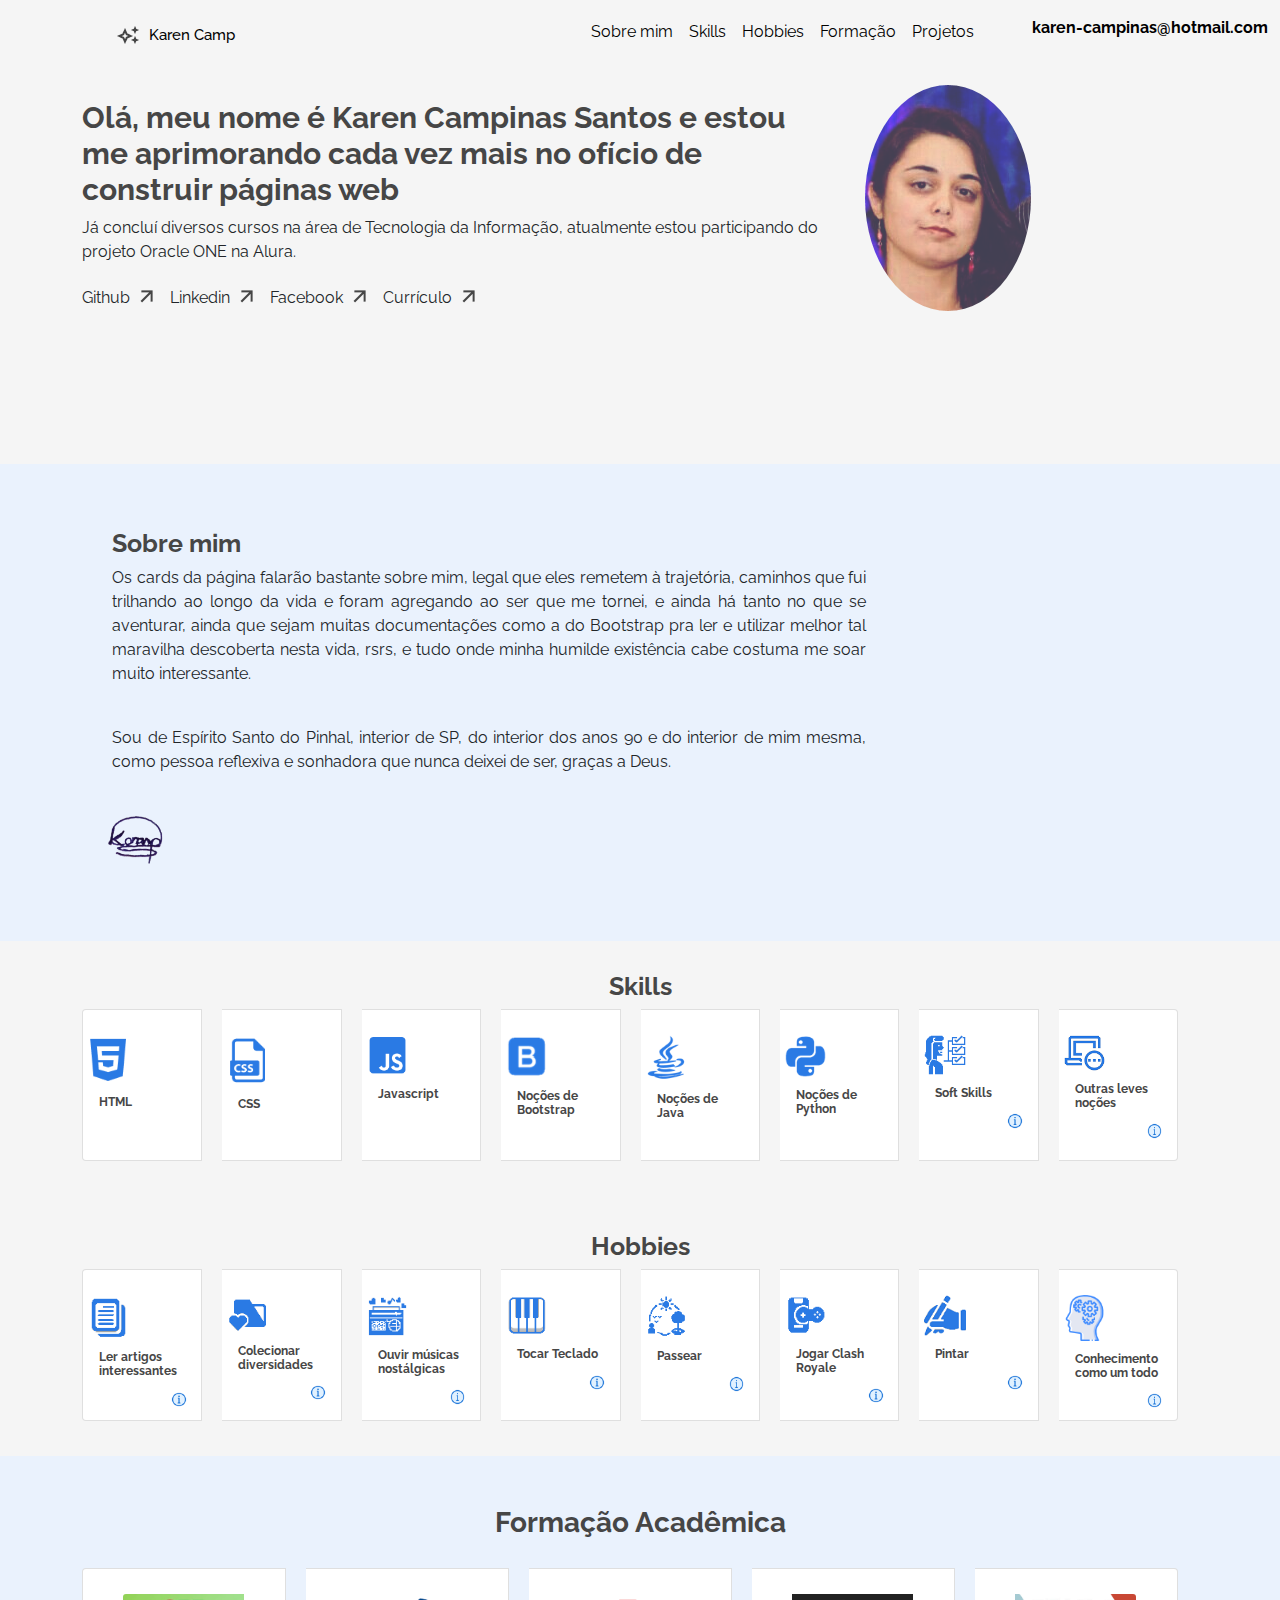
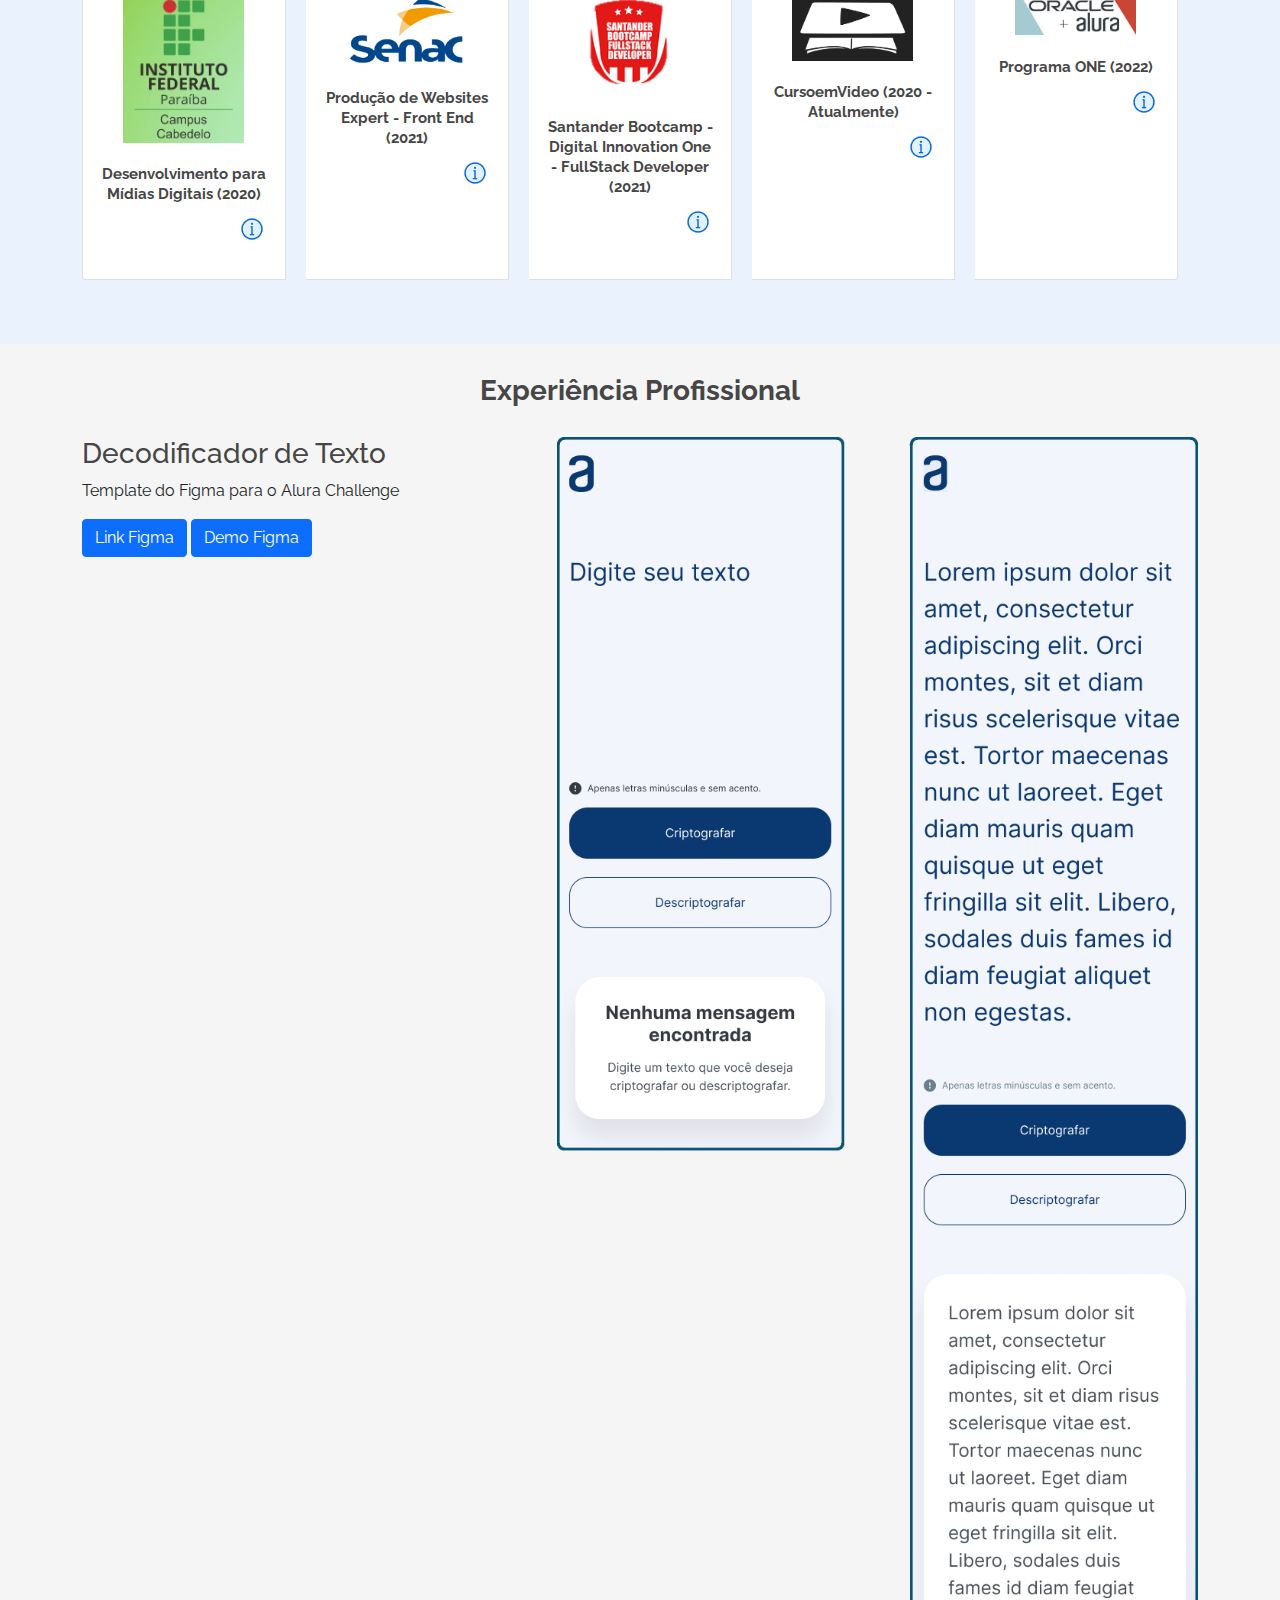
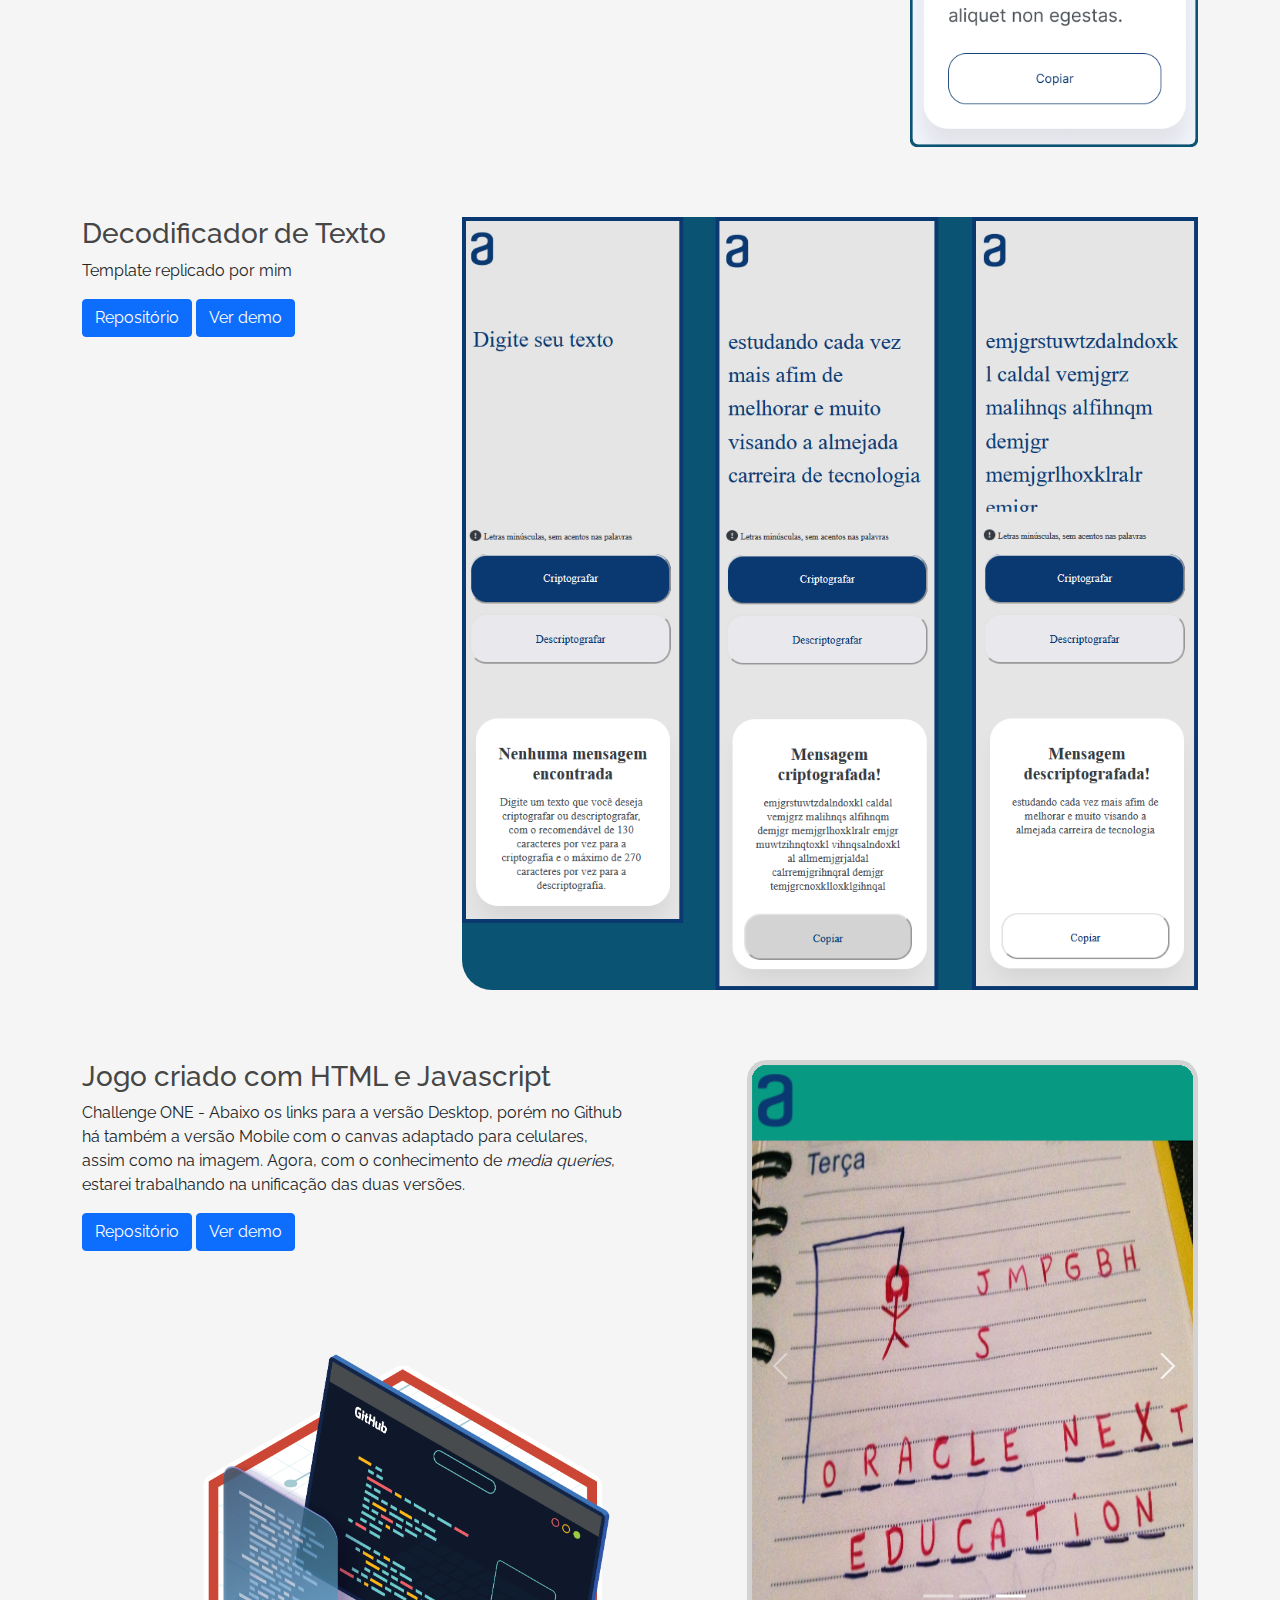
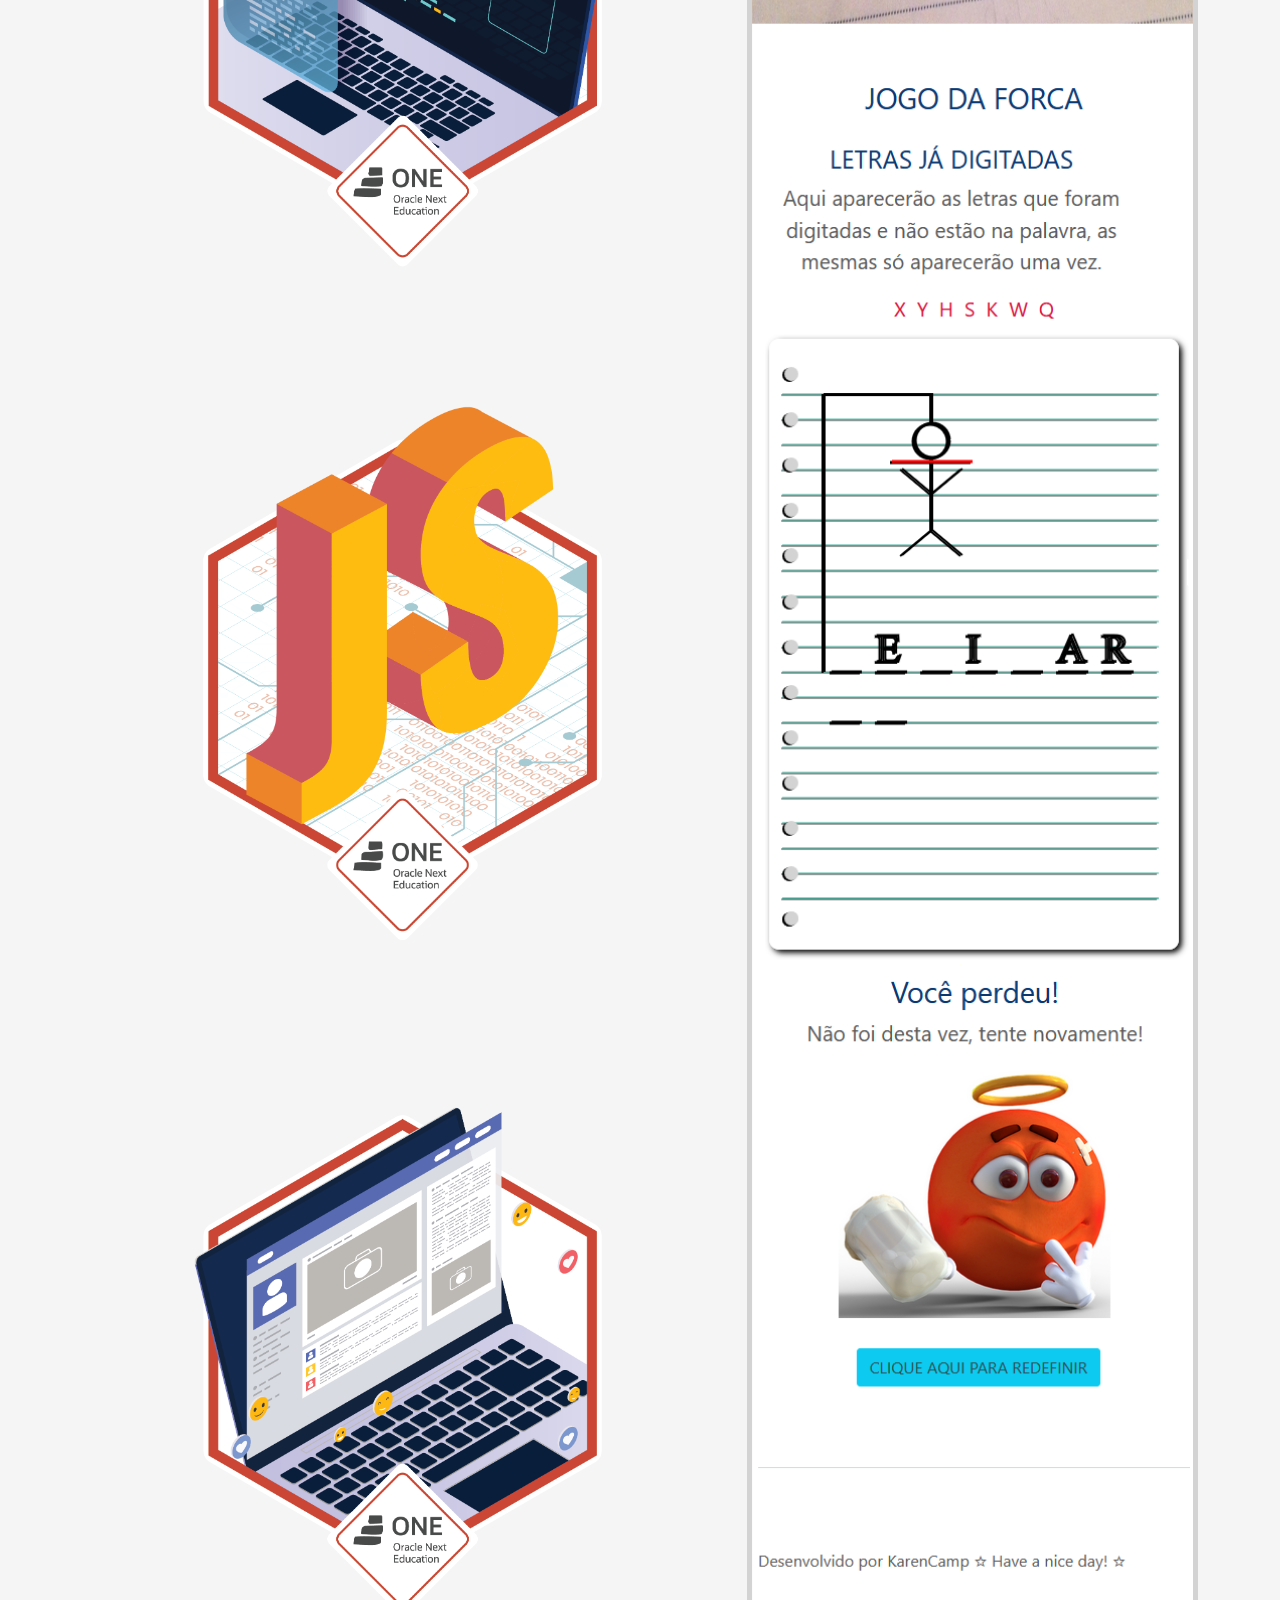
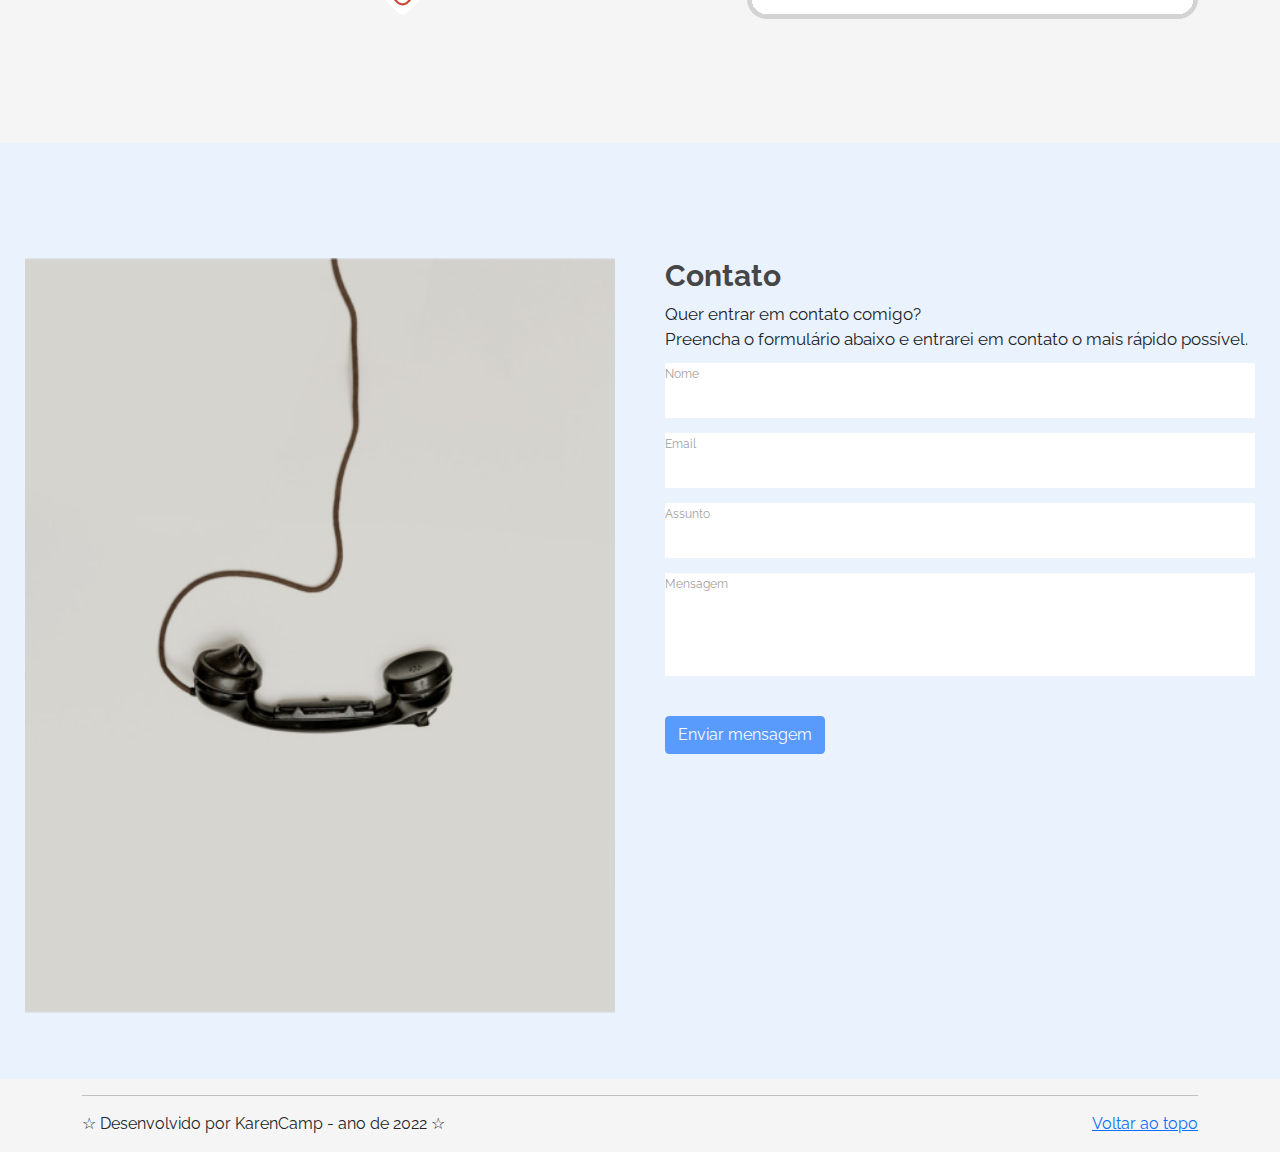
<file: index.html>
<!DOCTYPE html>
<html lang="pt-br">

<head>
  <meta charset="utf-8">
  <meta name="viewport" content="width=device-width, initial-scale=1">
  <link rel="stylesheet" href="./css/bootstrap.min.css">
  <link rel="stylesheet" href="./css/estilo.css">
  <link rel="stylesheet" href="./css/media-queries.css">
  <title>Page - Carreira Front-End</title>
  <link rel="shortcut icon" href="imgs/all-icons/icon-quebra-galho.png" alt="favicon-estrelinhas decorativas" type="image/x-icon">
</head>
<header>
  <nav class="navbar navbar-expand-lg navbar-dark fixed-top">
    <div class="container-fluid">
      <button class="navbar-toggler" type="button" data-bs-toggle="collapse" data-bs-target="#navbarSupportedContent"
        aria-controls="navbarSupportedContent" aria-expanded="false" aria-label="Toggle navigation">
        <span class="navbar-toggler-icon"></span>
      </button>
      <img src="imgs/vector-one.png" alt="emoji-estrelinhas" class="vector-star-one">
      <img src="imgs/vector-two-three.png" alt="emoji-estrelinhas-pequeninas" class="vector-star-two">
      <img src="imgs/vector-two-three.png" alt="emoji-estrelinhas-pequeninas" class="vector-star-three">
      <h2 class="identificacao"><a class="nav-link-extra" href="#primeira-section" tabindex="-1"
          aria-disabled="true">Karen Camp</a></h2>
      <div class="collapse navbar-collapse d-lg-flex justify-content-end" id="navbarSupportedContent">
        <ul class="navbar-nav ml-auto mb-2 mb-lg-0">
          <li class="nav-item">
            <a class="nav-link" href="#sobre-mim">Sobre mim</a>
          </li>
          <li class="nav-item">
            <a class="nav-link" href="#habilidades" tabindex="-1" aria-disabled="true">Skills</a>
          </li>
          <li class="nav-item">
            <a class="nav-link" href="#hobbies" tabindex="-1" aria-disabled="true">Hobbies</a>
          </li>
          <li class="nav-item">
            <a class="nav-link" href="#formacao" tabindex="-1" aria-disabled="true">Formação</a>
          </li>
          <li class="nav-item">
            <a class="nav-link" href="#projetos" tabindex="-1" aria-disabled="true">Projetos</a>
          </li>
        </ul>
        <address class="info-contact"><a class="nav-link-extra" href="#contact" tabindex="-1"
          aria-disabled="true"><strong>karen-campinas@hotmail.com</strong></a></address>
      </div>
    </div>
  </nav>
</header>
<body onload="resetarForm()">
  <main>
    <section class="container first-section" id="primeira-section">
      <div class="row">
        <div class="col-md-8">
          <h1><strong>Olá, meu nome é Karen Campinas Santos e estou me aprimorando cada vez mais no ofício de construir
              páginas web</strong></h1>
          <p class="p-intro">Já concluí diversos cursos na área de Tecnologia da Informação, atualmente estou participando do projeto Oracle ONE na Alura.</p>
          <p class="all-social-links">Github<a class="btn" href="https://github.com/KarenCamp" target="_blank"><img src="imgs/vector-arrow.png"
                alt="flecha na diagonal" class="social-links"></a>
            Linkedin<a class="btn" href="https://www.linkedin.com/in/karencamp-sant/" target="_blank"><img
                src="imgs/vector-arrow.png" alt="flecha na diagonal" class="social-links"></a>
            Facebook<a class="btn" href="https://facebook.com/karen.campinas" target="_blank"><img
                src="imgs/vector-arrow.png" alt="flecha na diagonal" class="social-links"></a>
            Currículo<a class="btn" href="https://drive.google.com/file/d/1zp_nARfqNfMv_e0tyAZODmStb6zo2ljr/view?usp=sharing" target="_blank"><img src="imgs/vector-arrow.png"
                alt="flecha na diagonal" class="social-links"></a></p>
        </div>
        <div class="col-md-4 col-img-profile">
          <img src="imgs/about.png" alt="foto pessoal para o perfil" class="img-profile">
        </div>
      </div>
    </section>
    <section class="container-fluid section-aboutme" id="sobre-mim">
      <h2 class="h2-aboutme"><strong>Sobre mim</strong></h2>
      <p class="p-aboutme">Os cards da página falarão bastante sobre mim, legal que eles remetem à trajetória, caminhos que fui trilhando ao longo da vida
        e foram agregando ao ser que me tornei, e ainda há tanto no que se aventurar, ainda que sejam muitas documentações como a do Bootstrap pra ler e utilizar 
        melhor tal maravilha descoberta nesta vida, rsrs, e tudo onde minha humilde existência cabe costuma me soar muito interessante.
      </p><br>
      <p class="p-aboutme">Sou de Espírito Santo do Pinhal, interior de SP, do interior dos anos 90 e do interior de mim mesma, como pessoa reflexiva e sonhadora que nunca deixei de ser, graças a Deus.</p>
      <img src="imgs/signature.png" class="minha-assinatura" alt="assinatura pessoal">
    </section>
    <div class="container-fluid container-card-groups">
      <section class="container" id="habilidades">
        <h2 class="skills"><strong>Skills</strong></h2>

        <div class="card-group">
          <div class="card" style="width: 7rem; height: 9.5rem">
            <img src="imgs/all-icons/icons-blue/html.png" class="card-img-top icons resize-icons-two-sections"
              alt="ícone da linguagem HTML">
            <div class="card-body">
              <h5 class="card-title">HTML</h5>
            </div>
          </div>

          <div class="card" style="width: 7rem; height: 9.5rem">
            <img src="imgs/all-icons/icons-blue/css.png" class="card-img-top icons resize-icons-two-sections"
              alt="ícone da linguagem CSS">
            <div class="card-body">
              <h5 class="card-title">CSS</h5>
            </div>
          </div>

          <div class="card" style="width: 7rem; height: 9.5rem">
            <img src="imgs/all-icons/icons-blue/js.png" class="card-img-top icons resize-icons-two-sections"
              alt="ícone da linguagem Javascript">
            <div class="card-body">
              <h5 class="card-title">Javascript</h5>
            </div>
          </div>

          <div class="card" style="width: 7rem; height: 9.5rem">
            <img src="imgs/all-icons/icons-blue/bootstrap-icon.png" class="card-img-top icons resize-icons-two-sections"
              alt="ícone do framework Bootstrap">
            <div class="card-body">
              <h5 class="card-title">Noções de Bootstrap</h5>
            </div>
          </div>

          <div class="card" style="width: 7rem; height: 9.5rem">
            <img src="imgs/all-icons/icons-blue/java-icone2b.png" class="card-img-top icons resize-icons-two-sections"
              alt="ícone da linguagem Java">
            <div class="card-body">
              <h5 class="card-title">Noções de Java</h5>
            </div>
          </div>

          <div class="card" style="width: 7rem; height: 9.5rem">
            <img src="imgs/all-icons/icons-blue/python-ic.png" class="card-img-top icons resize-icons-two-sections"
              alt="ícone da linguagem Python">
            <div class="card-body">
              <h5 class="card-title">Noções de Python</h5>
            </div>
          </div>

          <div class="card" style="width: 7rem; height: 9.5rem">
            <img src="imgs/all-icons/icons-blue/soft-skills-woman-edited.png" class="card-img-top icons resize-icons-two-sections"
              alt="representação-soft skills">
            <div class="card-body">
              <h5 class="card-title">Soft Skills</h5>
              <a class="click-info"><img src="imgs/all-icons/info.png" class="img-click-info" alt="ícone de informação"></a>
              <p class="card-text p-toggle1">
                Capacidade de resolver problemas, raciocínio lógico, criatividade, imaginação, inteligência emocional, visão analítica, organização, planejamento, comunicação objetiva e colaboradora, ainda que a timidez marque presença junto à minha. Busco pelo desenvolvimento de todas as soft skills exigidas pelo mercado, estou em processo de melhoria contínua dentro de tais habilidades também.
              </p>
            </div>
          </div>

          <div class="card" style="width: 7rem; height: 9.5rem">
            <img src="imgs/all-icons/icons-blue/computer-ellipsis-peq.png" class="card-img-top icons resize-icons-two-sections"
              alt="representação-outras leves noções pessoais-computador com reticências">
            <div class="card-body">
              <h5 class="card-title">Outras leves noções</h5>
              <a class="click-info"><img src="imgs/all-icons/info.png" class="img-click-info" alt="ícone de informação"></a>
              <p class="card-text p-toggle2">
                JQuery, bancos de dados, Angular, Springboot, edição de imagens e vídeos.
              </p>
            </div>
          </div>
        </div>
      </section>
      <section class="container" id="hobbies">
        <h2 class="hobbies"><strong>Hobbies</strong></h2>

        <div class="card-group">
          <div class="card" style="width: 7rem; height: 9.5rem">
            <img src="imgs/all-icons/icons-blue/articles.png" class="card-img-top icons resize-icons-two-sections" alt="ícone representando artigos">
            <div class="card-body">
              <h5 class="card-title">Ler artigos interessantes</h5>
              <a class="click-info"><img src="imgs/all-icons/info.png" class="img-click-info" alt="ícone de informação"></a>
              <p class="card-text p-toggle3">
                T.I., saúde, ciências, astronomia, curiosidades...
              </p>
            </div>
          </div>

          <div class="card" style="width: 7rem; height: 9.5rem">
            <img src="imgs/all-icons/icons-blue/collections.png" class="card-img-top icons resize-icons-two-sections"
              alt="ícone representando coleções">
            <div class="card-body">
              <h5 class="card-title">Colecionar diversidades</h5>
              <a class="click-info"><img src="imgs/all-icons/info.png" class="img-click-info" alt="ícone de informação"></a>
              <p class="card-text p-toggle4">
                Com moderação e boa conduta.
              </p>
            </div>
          </div>

          <div class="card" style="width: 7rem; height: 9.5rem">
            <img src="imgs/all-icons/icons-blue/radio-musics.png" class="card-img-top icons resize-icons-two-sections"
              alt="ícone representando músicas tocando">
            <div class="card-body">
              <h5 class="card-title">Ouvir músicas nostálgicas</h5>
              <a class="click-info"><img src="imgs/all-icons/info.png" class="img-click-info" alt="ícone de informação"></a>
              <p class="card-text p-toggle5">
                Estão faltando as que irão fazer recordar-me deste período...
              </p>
            </div>
          </div>

          <div class="card" style="width: 7rem; height: 9.5rem">
            <img src="imgs/all-icons/icons-blue/keyboard.png" class="card-img-top icons resize-icons-two-sections"
              alt="ícone representando um teclado musical">
            <div class="card-body">
              <h5 class="card-title">Tocar Teclado</h5>
              <a class="click-info"><img src="imgs/all-icons/info.png" class="img-click-info" alt="ícone de informação"></a>
              <p class="card-text p-toggle6">
                Ao som de Grand Piano, violino, strings (other, rsrs), recorder...
              </p>
            </div>
          </div>

          <div class="card" style="width: 7rem; height: 9.5rem">
            <img src="imgs/all-icons/icons-blue/passear-contato-com-natureza.png" class="card-img-top icons resize-icons-two-sections"
              alt="ícone representando ligação com a natureza">
            <div class="card-body">
              <h5 class="card-title">Passear</h5>
              <a class="click-info"><img src="imgs/all-icons/info.png" class="img-click-info" alt="ícone de informação"></a>
              <p class="card-text p-toggle7">
                Em lugares em contato com a natureza, também com os cães.
              </p>
            </div>
          </div>

          <div class="card" style="width: 7rem; height: 9.5rem">
            <img src="imgs/all-icons/icons-blue/games-icon.png" class="card-img-top icons resize-icons-two-sections"
              alt="ícone representando jogos mobile">
            <div class="card-body">
              <h5 class="card-title">Jogar Clash Royale</h5>
              <a class="click-info"><img src="imgs/all-icons/info.png" class="img-click-info" alt="ícone de informação"></a>
              <p class="card-text p-toggle8">
                E alguns outros jogos mobile e de PC.
              </p>
            </div>
          </div>

          <div class="card" style="width: 7rem; height: 9.5rem">
            <img src="imgs/all-icons/icons-blue/pintar.png" class="card-img-top icons resize-icons-two-sections"
              alt="ícone representando pinturas artísticas, mão pintando">
            <div class="card-body">
              <h5 class="card-title">Pintar</h5>
              <a class="click-info"><img src="imgs/all-icons/info.png" class="img-click-info" alt="ícone de informação"></a>
              <p class="card-text p-toggle9">
                Me identifico muito com a arte como um todo.
              </p>
            </div>
          </div>

          <div class="card" style="width: 7rem; height: 9.5rem">
            <img src="imgs/all-icons/icons-blue/pensando.png" class="card-img-top icons resize-icons-two-sections"
              alt="ícone representando uma mente pensante">
            <div class="card-body">
              <h5 class="card-title">Conhecimento como um todo</h5>
              <a class="click-info"><img src="imgs/all-icons/info.png" class="img-click-info" alt="ícone de informação"></a>
              <p class="card-text p-toggle10">
                Ler ou ouvir histórias reais ou de ficção, aprender, descobrir, admirar, refletir.
              </p>
            </div>
          </div>
        </div>
      </section>
    </div>
    <div class="container-fluid section-courses">
      <section class="container" id="formacao">
        <h2 class="formacao-ac"><strong>Formação Acadêmica</strong></h2>
        <div class="card-group">
          <div class="card" style="width: 17rem; height: 19.5rem">
            <img src="imgs/all-icons/ifpb-cabedelo.jpeg" class="card-img-top icons-courses" alt="logo do Instituto Federal da Paraíba">
            <div class="card-body body-courses">
              <h5 class="card-title title-courses">Desenvolvimento para Mídias Digitais (2020)</h5>
              <div class="card-text">
                <a class="click-info"><img src="imgs/all-icons/info.png" class="img-click-info-courses" alt="ícone de informação"></a>
                <ol class="ol-1">
                  <li>Empreendedorismo</li>
                  <li>Introdução à Educação a Distância</li>
                  <li>Introdução à informática</li>
                  <li>Introdução à lógica de programação</li>
                  <li>Introdução à programação web</li>
                  <li>Marketing e Mídias Sociais</li>
                  <li>Programação web para dispositivos móveis (Mobile first)</li>
                </ol>
              </div>
            </div>
          </div>

          <div class="card" style="width: 17rem; height: 19.5rem">
            <img src="imgs/all-icons/senac.png" class="card-img-top icons-courses" alt="logo do Senac">
            <div class="card-body body-courses">
              <h5 class="card-title title-courses">Produção de Websites Expert - Front End (2021)</h5>
              <div class="card-text">
                <a class="click-info"><img src="imgs/all-icons/info.png" class="img-click-info-courses" alt="ícone de informação"></a>
                <ol class="ol-2">
                  <li>HTML, CSS - Básico</li>
                  <li>Introdução ao Bootstrap, Materialize, JQuery, Lightbox</li>
                  <li>Criação de wireframes; sites em HTML, CSS; single pages em Wordpress via Xampp e Bootstrap</li>
                  <li>Aulas de Javascript à parte, focadas em noções da linguagem de programação em si</li>
                  <li>Aulas básicas de Photoshop, um projeto em grupo no final do curso voltado à prática dentro da
                    aplicação</li>
                </ol>
              </div>
            </div>
          </div>

          <div class="card" style="width: 17rem; height: 19.5rem">
            <img src="imgs/all-icons/sant-boot-transp.png" class="card-img-top icons-courses"
              alt="Badge Santander Bootcamp - FullStack Developer">
            <div class="card-body body-courses">
              <h5 class="card-title title-courses">Santander Bootcamp - Digital Innovation One - FullStack Developer
                (2021)</h5>
              <div class="card-text">
                <a class="click-info"><img src="imgs/all-icons/info.png" class="img-click-info-courses" alt="ícone de informação"></a>
                <ol class="ol-3">
                  <li>Noções de Bancos de Dados com Postgresql</li>
                  <li>Noções de Java</li>
                  <li>Noções - JDBC e JPA</li>
                  <li>Noções - SpringBoot</li>
                  <li>Estruturas de Dados</li>
                  <li>HTML e CSS</li>
                  <li>Noções de Typescript com Angular</li>
                  <li>Projetos - API Rest - Java e Angular</li>
                </ol>
              </div>
            </div>
          </div>

          <div class="card" style="width: 17rem; height: 19.5rem">
            <img src="imgs/all-icons/cev-black-beauty.png" class="card-img-top icons-courses" alt="logo do CursoemVideo">
            <div class="card-body body-courses">
              <h5 class="card-title title-courses">CursoemVideo (2020 - Atualmente)</h5>
              <div class="card-text">
                <a class="click-info"><img src="imgs/all-icons/info.png" class="img-click-info-courses" alt="ícone de informação"></a>
                <ol class="ol-4">
                  <li>CursoemVideo - HTML e CSS Clássico</li>
                  <li>CursoemVideo - Algoritmos</li>
                  <li>CursoemVideo - Javascript</li>
                  <li>CursoemVideo - Git e Github</li>
                  <li>CursoemVideo - Java</li>
                  <li>CursoemVideo - HTML e CSS Atual</li>
                </ol>
              </div>
            </div>
          </div>

          <div class="card" style="width: 17rem; height: 19.5rem">
            <img src="imgs/all-icons/alura-oracle-one.png" class="card-img-top icons-courses" alt="logos Oracle e Alura">
            <div class="card-body body-courses">
              <h5 class="card-title title-courses">Programa ONE (2022)</h5>
              <div class="card-text">
                <a class="click-info"><img src="imgs/all-icons/info.png" class="img-click-info-courses" alt="ícone de informação"></a>
                <ol class="ol-5">
                  <li>Formação - Desenvolvimento pessoal</li>
                  <li>Formação - Empreendedorismo</li>
                  <li>Formação - Business Agility</li>
                  <li>Formação - Iniciante em Programação</li>
                  <li>Formação - Front-End</li>
                  <li>Formação - Java Júnior</li>
                  <h6 class="titulo-conteudo-adicional"><strong>Conteúdo adicional - 230h - 3 meses</strong></h6>
                  <li>MySQL</li>
                  <li>Python para Data Science</li>
                  <li>Primeiros passos com Infra</li>
                  <li>Oracle Cloud Infrastructure (OCI)</li>
                </ol>
              </div>
            </div>
          </div>
        </div>
      </section>
    </div>
    <section class="container" id="projetos">
      <h2 class="title-xp-pro"><strong>Experiência Profissional</strong></h2>
        <div class="row">
          <div class="col-md-5 cols-info-projects">
            <h3>Decodificador de Texto</h3>
            <p>Template do Figma para o Alura Challenge</p>
            <a href="https://www.figma.com/file/tvFEYhVfZTjdJ5P24RGV21/Alura-Challenge---Desafio-1---L%C3%B3gica?node-id=16%3A801" target="_blank"><button class="btn btn-primary">Link Figma</button></a>
            <a href="https://www.figma.com/proto/tvFEYhVfZTjdJ5P24RGV21/Alura-Challenge---Desafio-1---L%C3%B3gica?node-id=16%3A801&scaling=min-zoom&page-id=0%3A1&starting-point-node-id=16%3A801&show-proto-sidebar=1" target="_blank"><button class="btn btn-primary">Demo Figma</button></a>
          </div>
          <div class="col-md-7">
            <img src="imgs/decodificador-ladoA-e-ladoB-fromFigma.png" alt='template do projeto "Decodificador de Textos" do Figma' class="img-template-decodificador">
          </div>
      </div>
        <div class="row">
          <div class="col-md-4 cols-info-projects">
            <h3>Decodificador de Texto</h3>
            <p>Template replicado por mim</p>
            <a href="https://github.com/KarenCamp/Challenge1-AluraONE-Decodificador-de-Textos-com-JS" target="_blank"><button class="btn btn-primary">Repositório</button></a>
            <a href="https://karencamp.github.io/Challenge1-AluraONE-Decodificador-de-Textos-com-JS/" target="_blank"><button class="btn btn-primary">Ver demo</button></a>
          </div>
          <div class="col-md-8">
            <img src="imgs/decodificador-ladoA-e-ladoB.png" alt='minha réplica do template do projeto "Decodificador de Textos" do Figma' class="img-replica-decodificador">
          </div>
        </div>
        <div class="row">
          <div class="col-md-7 cols-info-projects">
            <h3>Jogo criado com HTML e Javascript</h3>
            <p class="p-hangman">Challenge ONE - Abaixo os links para a versão Desktop, porém no Github há também a versão Mobile com o canvas adaptado para celulares, assim como na imagem. Agora, com o conhecimento de <em>media queries</em>, estarei trabalhando na unificação das duas versões.</p>
            <div>
            <a href="https://github.com/KarenCamp/Jogo-da-forca-em-Javascript--Challenge-AluraONE" target="_blank"><button class="btn btn-primary">Repositório</button></a>
            <a href="https://karencamp.github.io/Jogo-da-forca-em-Javascript--Challenge-AluraONE/" target="_blank"><button class="btn btn-primary">Ver demo</button></a>
            </div>
            <div class="badges-div">
            <img src="imgs/badge1.png" alt="badge adquirida ao completar o desafio 1 do Challenge ONE" class="badges">
            <img src="imgs/badge2.png" alt="badge adquirida ao completar o desafio 2 do Challenge ONE" class="badges">
            <img src="imgs/badge3.png" alt="badge adquirida ao completar este desafio 3 do Challenge ONE" class="badges">
            </div>
          </div>
          <div class="col-md-5">
            <img src="imgs/jogo-da-forca.png" alt='print do projeto "Jogo da Forca" que desenvolvi' class="img-forca">
          </div>
        </div>
    </section>
    <section class="container-fluid" id="contact">
      <div class="row">
        <div class="col-md-6 col-tel">
          <img src="imgs/tel-viv.png" alt="fotografia de um telefone com fio" class="img-tel">
        </div>
        <div class="col-md-6 col-form">
          <h2 class="title-form"><strong>Contato</strong></h2>
          <form action="">
            <fieldset>
              <legend>Quer entrar em contato comigo?<br>
                Preencha o formulário abaixo e entrarei em contato o mais rápido possível.</legend>
              <label for="nome">Nome</label>
              <input type="text" name="nome" id="nome" class="input-padrao" required>
      

              <label for="email">Email</label>
              <input type="email" name="e-mail" id="email" class="input-padrao" required>


              <label for="assunto">Assunto</label>
              <input type="text" name="assunto" id="assunto" class="input-padrao" required>

              <label for="mensagem">Mensagem</label>
              <textarea cols="45" rows="3" name="mensagem" id="mensagem" class="input-padrao" required></textarea>

              <input type="submit" value="Enviar mensagem" class="enviar btn btn-primary">
            </fieldset>
          </form>
        </div>
      </div>
    <!-- Uso de Modal para efeito de Alert Personalizado durante as validações do Formulário-->
    <div class="modal fade" id="meuPrimeiroModal" tabindex="-1" role="dialog" aria-labelledby="exampleModalLabel" aria-hidden="true">
      <div class="modal-dialog" role="document">
        <div class="modal-content">
          <div class="modal-header">
            <h5 class="intro-descontraida">Bem-vindo ao meu primeiro modal! =D</h5>
            <h5 class="modal-title">Verificação de erros no formulário</h5>
          </div>
          <div class="modal-body">
            <ul class="error-content">
              <li>Os campos não podem estar vazios.</li>
              <li>Não podem haver números no campo <em>''nome''</em>.</li>
              <li>Os campos <em>''nome''</em> e <em>''assunto''</em> devem conter entre <strong>2</strong> a <strong>50</strong> caracteres.</li>
              <li>O campo <em>''e-mail''</em> deve estar em formato de e-mail contendo o caractere especial <strong>''@''</strong> seguido por um domínio ou provedor seguido por um ponto <strong>(.)</strong> **Exemplo: text@texto.com**.</li>
              <li>O campo <em>''mensagem''</em> deve conter entre <strong>2</strong> a <strong>300</strong> caracteres.</li>
            </ul>
            <p class="redefine-modal-body">Todos os campos estão corretamente preenchidos, formulário pronto para envio.</p>
          </div>
          <div class="modal-footer">
            <button type="button" class="btn btn-info close" data-dismiss="modal">Ok</button>
          </div>
        </div>
      </div>
    </div>
   </section>
  </main>

  <footer class="container">
    <hr class="featurette-divider">
    <p class="float-end"><a href="#">Voltar ao topo</a></p>
    <p>&#x2606&nbspDesenvolvido por KarenCamp - ano de 2022&nbsp&#x2606</p>
  </footer>

  <script src="js/bootstrap.bundle.min.js"></script>
  <script src="js/jquery-3.1.1.min.js"></script>
  <script src="js/scrolling.js"></script>
  <script src="js/tratando-eventos-learning-jquery.js"></script>
  <script src="js/validacoes-do-formulario.js"></script>

</body>

</html>
</file>
<file: css/estilo.css>
@font-face {
        font-family: 'Raleway';    
        src: url('../fonts/Raleway-VariableFont_wght.ttf') format('truetype');
    } 

h1, h2, h3, h4, h5, h6 {
    color:#464646;
}

body {
       background: #F5F5F5;
       font-family: 'Raleway', sans-serif;
}    

nav {
    background-color: #F5F5F5;
}

.navbar-dark .navbar-nav .nav-link, .nav-link-extra {
    color:black;
    text-decoration: none;
}

.navbar-dark .navbar-nav .nav-link:hover {
    color:rgb(42,122,228);
    border: 1px dotted rgb(42,122,228);

}

.navbar-dark .navbar-nav .nav-link:focus {
    color: rgb(42,122,228);
}

.navbar-dark .navbar-nav {
    margin-right: 50px;
}

.navbar-toggler {
    background-color: rgba(70, 70, 70, 0.620);
}

.vector-star-one {
    margin-top: 8px;
    margin-left: 105px;
}

.vector-star-two {
    margin-top: -5px;
    margin-left: -2px
}

.vector-star-three {
    margin-top: 16px;
    margin-left: -8px;
}

.identificacao {
    font-size: 15px;
    margin-top: 13px;
    margin-left: 10px;
}

.info-contact {
    margin-top: 8px;
    font-size: 16px;
}

.first-section {
    padding-bottom: 130px;
}

h1 {
    font-size: 30px;
    margin-top: 100px;
    font-weight: 400;
}

.social-links {
    margin-left: -3px;
    margin-top: -7px
}

.col-img-profile {
    padding-left: 35px;
}

.img-profile {
    margin-top: 85px;
}

.section-aboutme {
    padding-top: 64px;
}

.section-aboutme, .section-courses {
    background-color: rgb(234, 242, 253);
    padding-bottom: 64px;
}

.h2-aboutme {
    font-size: 25px;
    margin-left: 8%;
}

.p-aboutme {
    width: 60%;
    margin-left: 8%;
    text-align: justify;
}

.minha-assinatura {
    width: 75px;
    margin-left: 7%;
    margin-top: 0px;
}

.container-card-groups {
    background: #F5F5F5;
}

.skills, .hobbies {
    font-size: 25px;
    text-align:center;
}

.skills {
    padding-top: 30px;
}

.hobbies {
    margin-top: 70px;
}

.card {
    margin-right: 20px;
    position: static;
}

.card:hover {
    transform: scale(1.1);
    outline: 1px solid rgb(155, 198, 244);
}

.card-title {
    font-style: normal;
    font-weight: bold;
    font-size: 12px;
    line-height: 14px; 
    margin-top: -5px;
}

.card-text {
    font-size: 11.5px;
    line-height: 14px;
}

.icons {
    width: 35%; 
    margin-left: 5px;
    margin-top: 25px;
}

.click-info {
    cursor: pointer;
}

.img-click-info {
    width: 25%;
    margin-left: 80%;
    position: static;
}

.img-click-info-courses {
    width: 20%;
    margin-left: 80%;
    position: static;
}

.formacao-ac {
    text-align: center;
    margin-top: 35px;
    padding-top: 50px;
    padding-bottom: 20px;
    font-size: 28px;
}

.icons-courses {
    width: 60%;
    margin-top: 25px;
    margin-left: 40px;
    /*opacity: 0.8;*/
}

.title-courses {
    font-size: 15px;
    line-height: 20px; 
    text-align: center;
}

.body-courses {
    margin-top: 5%;
}

ol, .p-toggle1, .p-toggle2, .p-toggle3, .p-toggle4, .p-toggle5, .p-toggle6, .p-toggle7, .p-toggle8, .p-toggle9, .p-toggle10 {
    display: none;
    right: 50px;
    background: #EAF2FD;
    box-shadow: 3px 2px 3px 2px #464646;
    padding: 10px 10px;
    position: relative;
}

ol li, .p-toggle1, .p-toggle2, .p-toggle3, .p-toggle4, .p-toggle5, .p-toggle6, .p-toggle7, .p-toggle8, .p-toggle9, .p-toggle10 {
    font-size: 12px;
    font-weight: bold;
    margin: 5px 15px;
}

.titulo-conteudo-adicional {
    font-size: 13px;
    color: rgb(42,122,228);
}

.title-xp-pro {
    margin: 30px 30px;
    text-align: center;
    font-size: 28px;
}

.img-template-decodificador {
    width: 100%;
    margin-bottom: 70px;
}

.img-replica-decodificador {
    width: 100%;
    margin-bottom: 70px;
    border-radius: 0px 0px 0px 30px;
}

.img-forca {
    width: 100%;
    margin-bottom: 50px;
    border-radius:20px;
}

.p-hangman {
    width: 85%;
}

.badges {
    width: 100%;
    margin-top: 33px;
}

.cols-info-projects {
    margin-bottom: 70px;
}

.img-tel {
    width: 100%;
}

#contact {
    background: #EAF2FD;
}

.col-tel, .col-form {
    padding: 115px 25px 66px 25px;
}

.title-form {
    font-size: 30px;
}

form label {
    display:block;
    margin: 0px 0px;
    background: white;
    font-size: 12px;
    color: #A2A2A2;
}

label::after {
    content: attr(data-content);
    font-size: 14px;
    font-weight: bold;
    font-style: italic;
    color: #464646;
    text-shadow: 2px 3px 3px lightslategray;
}

form legend {
	font-size: 17px;
    margin-bottom: 10px;
}

.input-padrao {
	margin-bottom: 15px;
	padding: 5px 5px;
	width: 100%;
    border: 0 none;
    display:block;
}

.input-padrao:focus {
    outline: 2px solid rgb(42, 122, 228);
}

textarea {
    resize: none;
}

.campo-validado {
    outline: 2px solid green;
}

.campo-invalido {
    outline: 1px solid red;
}

.enviar {
    margin-top: 25px;
}

.intro-descontraida {
    font-weight: 600;
    color: rgb(249, 102, 49);
    margin-left: 75%;
}

.modal-title {
    font-weight: 600;
    color:rgb(42, 122, 228);
    position: absolute;
    margin-top: 40px;
    margin-left: 2%;
}

.error-content {
    font-weight: 600;
}

.error-content em {
    color:rgb(42, 122, 228);
}

.error-content strong {
    color: orangered;
    font-weight: 700;
}

ul.error-content {
    list-style: none;
}

ul.error-content li::before {
    content: "\2022";  
    color: red; 
    display: inline-block; 
    width: 1em;
    margin-left: -0.9em;
    font-weight: bold;
    font-size:1.6rem;
}

.redefine-modal-body {
    margin-left: 2%;
    font-weight: 600;
}

.close {
    color: white;
    font-weight: bolder;
    text-shadow: 2px 2px 1px darkslategray;
}

.close:hover {
    color: rgb(42, 122, 228);
    font-weight: bolder;
    text-shadow: 2px 2px 1px white;
}
</file>
<file: css/media-queries.css>
@media only screen and (max-width: 1199px) {
    .card-title { display:none !important}
    .card { width: 3.5rem !important; height: 6rem !important; border-radius: 7px !important}
    .ol-1::before {content: "Desenvolvimento para Mídias Digitais (2020)"; font-weight:bold; font-size: 15px; color: rgb(42,122,228);}
    .ol-2::before {content: "Produção de Websites Expert - Front End (2021)"; font-weight:bold; font-size: 15px; color: rgb(42,122,228);}
    .ol-3::before {content: "Santander Bootcamp - Digital Innovation One - FullStack Developer (2021)"; font-weight:bold; font-size: 15px; color: rgb(42,122,228);}
    .ol-4::before {content: "CursoemVideo (2020 - Atualmente)"; font-weight:bold; font-size: 15px; color: rgb(42,122,228);}
    .ol-5::before {content: "Programa ONE (2022)"; font-weight:bold; font-size: 15px; color: rgb(42,122,228);}
    .p-toggle1::before {content: "Soft Skills"; font-weight:bold; font-style: none; font-size: 13px;color: rgb(42,122,228); display:block}
    .p-toggle2::before {content: "Bem como noções de Bootstrap, Java e Python, cá estão outras noções, porém bem leves:"; 
                        font-weight:bold; font-style: none; font-size: 13px;color: rgb(42,122,228); display:block}
    .p-toggle3::before {content: "Ler artigos interessantes"; font-weight:bold; font-style: none; font-size: 13px;color: rgb(42,122,228); display:block}
    .p-toggle4::before {content: "Colecionar diversidades"; font-weight:bold; font-style: none; font-size: 13px;color: rgb(42,122,228); display:block}
    .p-toggle5::before {content: "Ouvir músicas nostálgicas"; font-weight:bold; font-style: none; font-size: 13px;color: rgb(42,122,228); display:block}
    .p-toggle6::before {content: "Tocar teclado"; font-weight:bold; font-style: none; font-size: 13px;color: rgb(42,122,228); display:block}
    .p-toggle7::before {content: "Passear"; font-weight:bold; font-style: none; font-size: 13px;color: rgb(42,122,228); display:block}
    .p-toggle8::before {content: "Jogar Clash Royale"; font-weight:bold; font-style: none; font-size: 13px;color: rgb(42,122,228); display:block}
    .p-toggle9::before {content: "Pintar"; font-weight:bold; font-style: none; font-size: 13px;color: rgb(42,122,228); display:block}
    .p-toggle10::before {content: "Conhecimento como um todo"; font-weight:bold; font-style: none; font-size: 13px;color: rgb(42,122,228); display:block}
    .img-click-info { width: 35% !important; margin-left: 80% !important; margin-top: -45px !important}
    .resize-icons-two-sections {width: 40% !important}
    .icons-courses {width: 40% !important; margin-left: 15px !important; margin-top: 6px !important}
    .img-click-info-courses {width: 18% !important; margin-left: 90% !important; margin-top: -85px !important}
    .badges-div {margin-top: 0px !important; width: 95%!important;}
}
@media only screen and (max-width: 991px) {
    .card { height: 5.7rem !important}
    .img-click-info { width: 55% !important; margin-left: 80% !important; margin-top: -45px !important}
    .resize-icons-two-sections { width: 60% !important}
    .icons-courses {width: 55% !important; margin-left: 15px !important; margin-top: 6px !important}
    .img-click-info-courses {width: 22% !important; margin-left: 90% !important; margin-top: -85px !important}
    .badges-div {margin-top: 0px !important; width: 81%!important;}
}
@media only screen and (max-width: 767px){
    .p-aboutme {width: 85%;}
    .card { height: 4.5rem !important}
    .img-click-info { width: 100% !important; margin-left: 80% !important; margin-top: -45px !important}
    .resize-icons-two-sections { width: 70% !important}
    .icons-courses {width: 60% !important; margin-left: 15px !important; margin-top: 6px !important}
    .img-click-info-courses {width: 30% !important; margin-left: 95% !important; margin-top: -65px !important}
    .badges-div{display: none;}
}
@media only screen and (max-width: 575px){
    .p-aboutme {width: 85%;}
    .card-title {display:inline-block !important}
    .card {width: 7rem !important; height: 9.5rem !important; border-radius:0px !important}
    .ol-1::before {content: none}
    .ol-2::before {content: none}
    .ol-3::before {content: none}
    .ol-4::before {content: none}
    .ol-5::before {content: none}
    .p-toggle1::before {content: none}
    .p-toggle2::before {content: none}
    .p-toggle3::before {content: none}
    .p-toggle4::before {content: none}
    .p-toggle5::before {content: none}
    .p-toggle6::before {content: none}
    .p-toggle7::before {content: none}
    .p-toggle8::before {content: none}
    .p-toggle9::before {content: none}
    .p-toggle10::before {content: none}
    .img-click-info { width: 25% !important; margin-left: 80% !important; margin-top: -15px !important}
    .resize-icons-two-sections {width: 40% !important}
    .icons-courses {width: 60% !important; margin-left: 22px !important; margin-top: 6px !important}
    .title-courses {font-size: 10px !important; line-height: 10px !important}
    .img-click-info-courses {width: 25% !important; margin-left: 96% !important; margin-top: -55px !important}
    .card { margin-left: auto; margin-right: auto;}
}
</file>
